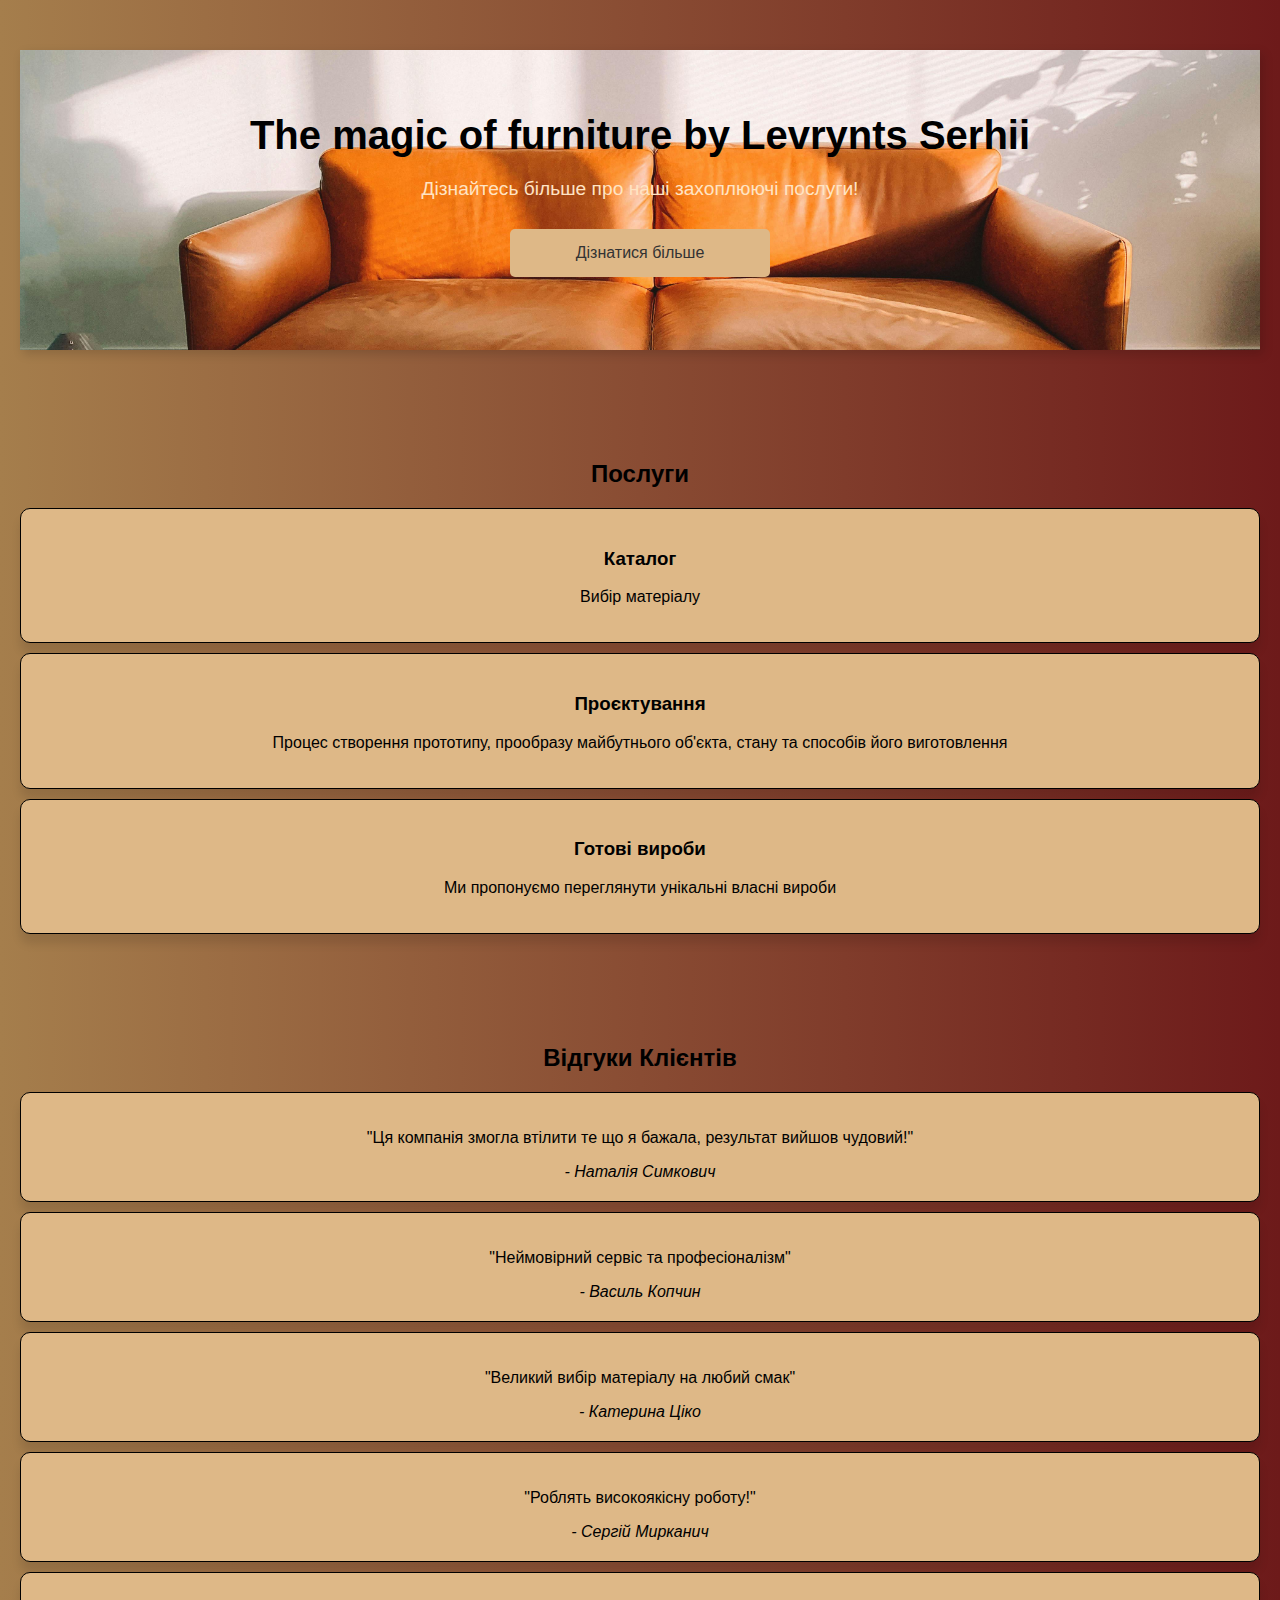
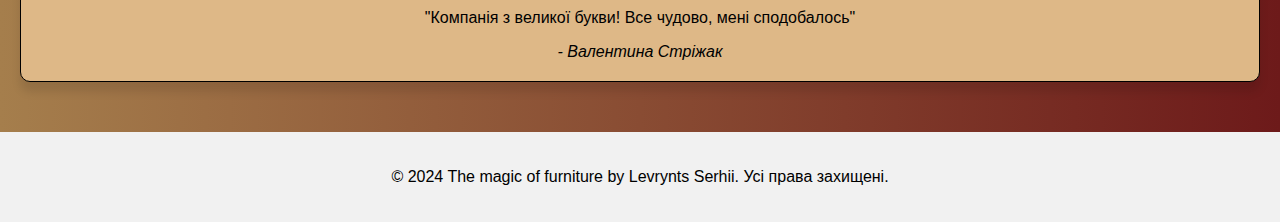
<file: lab10/index.html>
<!DOCTYPE html>
<html lang="uk">
<head>
    <meta charset="UTF-8">
    <meta name="viewport" content="width=device-width, initial-scale=1.0">
    <link rel="stylesheet" href="/lab10/style.css">
    <title>The magic of furniture</title>
</head>
<body>
    <header>
        <div class="headerDiv" >
            <img class="furniture" src="/furniture1.jpg" alt="зображення">
            <h1>The magic of furniture by Levrynts Serhii</h1>
            <p>Дізнайтесь більше про наші захоплюючі послуги!</p>
            <a class="idbutton" href="./info.html" >Дізнатися більше</a>
        </div>
        
    </header>

    <section id="services">
        <h2>Послуги</h2>
        <div id="service" class="service">
            <h3>Каталог</h3>
            <p>Вибір матеріалу</p>
        </div>
        <div id="service" class="service">
            <h3>Проєктування</h3>
            <p>Процес створення прототипу, прообразу майбутнього об'єкта, стану та способів його виготовлення</p>
        </div>
        <div id="service" class="service">
            <h3>Готові вироби</h3>
            <p>Ми пропонуємо переглянути унікальні власні вироби</p>
        </div>
    </section>

    <section id="testimonials">
        <h2>Відгуки Клієнтів</h2>
        <div class="testimonial">
            <p>"Ця компанія змогла втілити те що я бажала, результат вийшов чудовий!"</p>
            <cite>- Наталія Симкович</cite>
        </div>
        <div class="testimonial">
            <p>"Неймовірний сервіс та професіоналізм"</p>
            <cite>- Василь Копчин</cite>
        </div>
        <div class="testimonial">
            <p>"Великий вибір матеріалу на любий смак"</p>
            <cite>- Катерина Ціко</cite>
        </div>
        <div class="testimonial">
            <p>"Роблять високоякісну роботу!"</p>
            <cite>- Сергій Мирканич</cite>
        </div>
        <div class="testimonial">
            <p>"Компанія з великої букви! Все чудово, мені сподобалось"</p>
            <cite>- Валентина Стріжак</cite>
        </div>
    </section>

    <footer>
        <p>© 2024 The magic of furniture by Levrynts Serhii. Усі права захищені.</p>
    </footer>

    <script src="script.js"></script>
</body>
</html>
</file>
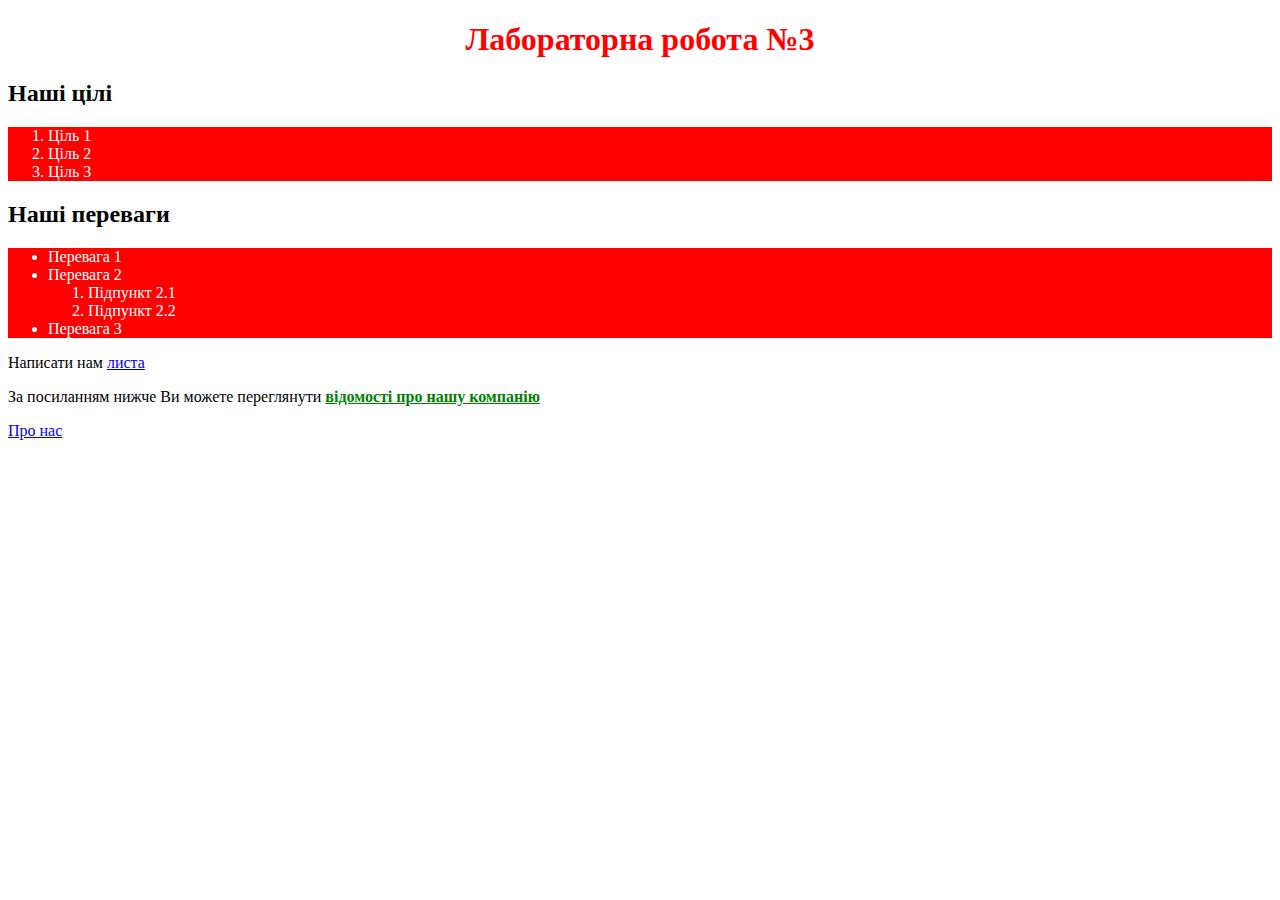
<file: lab3/index.html>
<!DOCTYPE html> 
  <html lang=uk-ua> 
    <head> 
      <meta charset=utf-8> 
      <title>Лаб. №3: головна</title> 
      <link rel="icon" type="image/png" sizes="16x16"  href="/favicon-16x16.png">
      <meta name="msapplication-TileColor" content="#ffffff">
      <meta name="theme-color" content="#ffffff">
      <link rel="stylesheet" type="text/css" href="styles/styles.css"> 
      <script>alert('Привіт!')</script>  
      <meta name="viewport" content="width=device-width, initial-scale=1.0"> 
    </head> 
    <body> 
      <h1>Лабораторна робота №3</h1> 
      <h2>Наші цілі</h2> 
        <ol> 
          <li>Ціль 1</li> 
          <li>Ціль 2</li> 
          <li>Ціль 3</li>  
        </ol> 
      <h2>Наші переваги</h2> 
      <ul>     
        <li>Перевага 1</li> 
        <li>Перевага 2 
        <ol> 
          <li>Підпункт 2.1</li> 
          <li>Підпункт 2.2</li> 
        </ol> 
        <li>Перевага 3</li> 
      </ul> 
      <p>Написати нам <a href="mailto:levrynts.dmytrii@student.uzhnu.edu.ua">листа</a></p> 
      <p>За посиланням нижче Ви можете переглянути <b>відомості про нашу компанію</b></p> 
      <p><a href="pages/about.html" style="color:blue">Про нас</a></p> 
    </body> 
  </html>
</file>
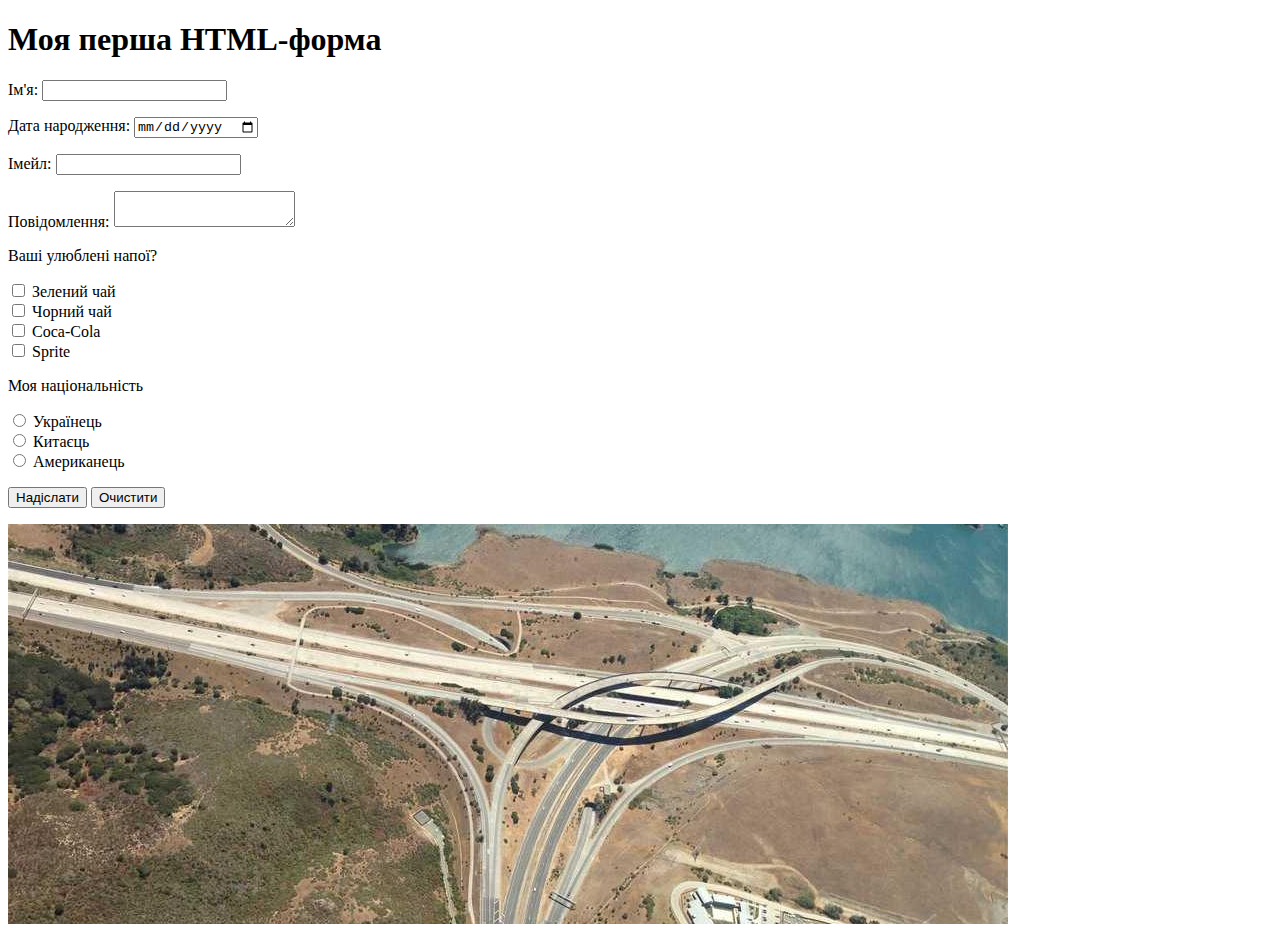
<file: lab4/index.html>
<!DOCTYPE html>
<html lang="en">
<head>
    <meta charset="UTF-8">
    <meta name="viewport" content="width=device-width, initial-scale=1.0">
    <link rel="stylesheet" href="./style.css">
    <title>Document</title>
</head>
<body>
    <h1 class="logo">Моя перша HTML-форма</h1>
<form action="https://httpbin.org/get" method="get">
    <label for="user_name">Ім'я:</label>
    <input type="text" name="user_name" id="user_name">
<p>
    <label for="user_date">Дата народження:</label>
    <input type="date" name="user_date" id="user_date">
 </p>
 <p>
    <label for="user_email">Імейл:</label>
    <input type="email" name="user_email" id="user_email">
 </p>
 <p>
    <label for="user_message">Повідомлення:</label>
    <textarea id="user_message" name="user_message" rows="2" cols="20"></textarea></label>
 </p>
  <p>Ваші улюблені напої?</p>
  <label>
    <input type="checkbox" name="user_drinks" id="user_drinks">
    Зелений чай
  </label>
  <br>
  <label>
    <input type="checkbox" name="user_drinks" id="user_drinks">
    Чорний чай
  </label>
  <br>
  <label>
    <input type="checkbox" name="user_drinks" id="user_drinks">
    Coca-Cola
  </label>
  <br>
  <label>
    <input type="checkbox" name="user_drinks" id="user_drinks">
    Sprite
  <p>Моя національність</p>
    <label>
    <input type="radio" name="user_nationality" id="user_nationality">
    Українець
  </label>
  <br>
  <label>
    <input type="radio" name="user_nationality" id="user_nationality">
    Китаєць
  </label>
  <br>
  <label>
    <input type="radio" name="user_nationality" id="user_nationality">
    Американець
  </label>
 <p>
    <input type="submit" value="Надіслати"> <input type="reset" value="Очистити">
 </p>
</form>
<picture class="picture">
    <source media="(max-width: 468px)" srcset="./images/558-300x500.jpg" />
    <source media="(min-width: 469px)" srcset="./images/576-1000x400.jpg" />
    <img src="./images/576-1000x400.jpg" />
  </picture>
  </body>
</html>
</file>
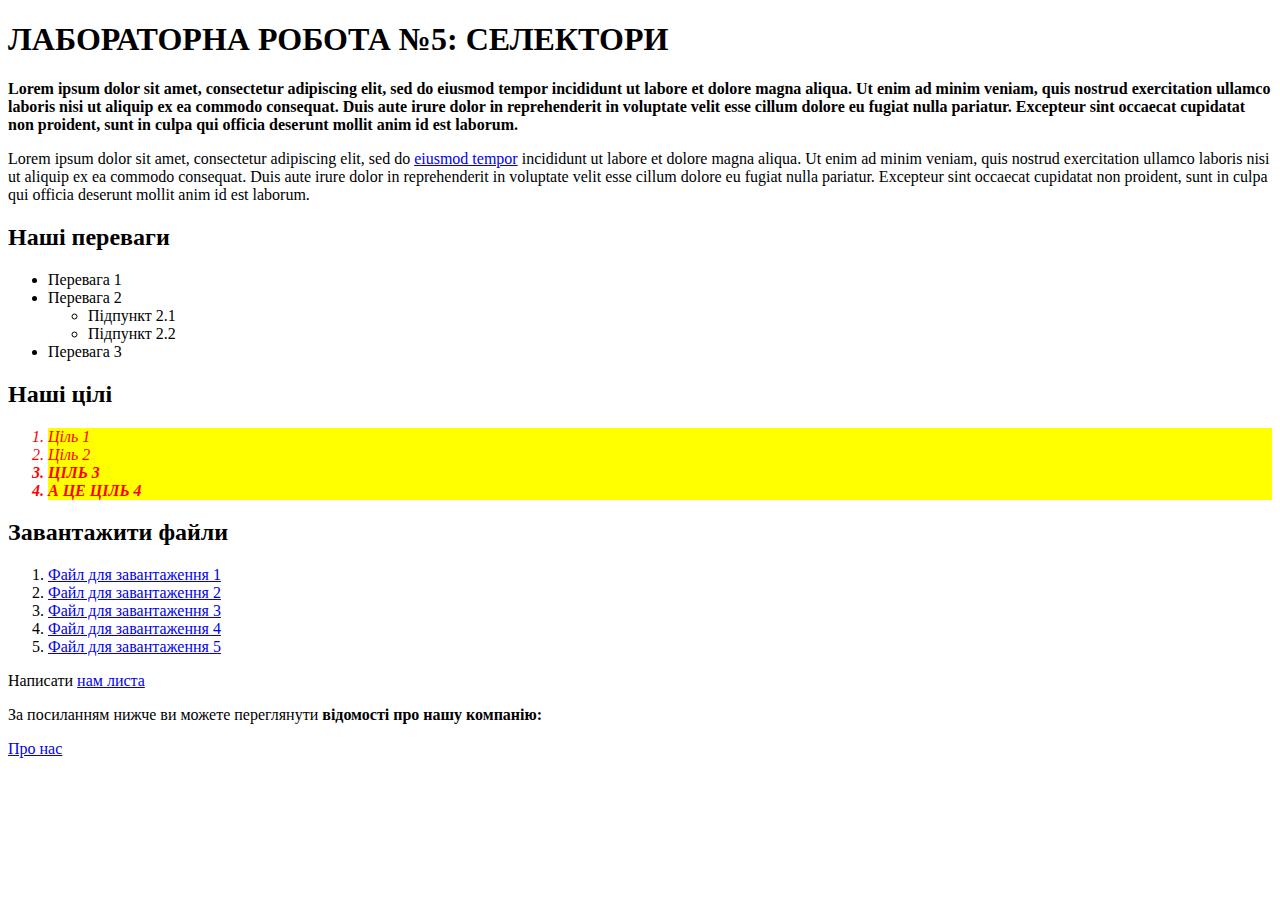
<file: lab5/index.html>
<!DOCTYPE html>
<html lang="en">
<head>
    <meta charset="UTF-8">
    <meta name="viewport" content="width=device-width, initial-scale=1.0">
    <title>Document</title>
    <style>
        .uppercase {
            text-transform: uppercase;
        }
        .bold {
            font-weight: bold;
        }
        .goal-list {
            color: #ff0000; /* Червоний колір */
        }
        .goal-list li {
            background-color: yellow;
            font-style: italic;
        }
        /* Додаткові стилі для інших завдань */
    </style>
</head>
<body>
    <h1 class="uppercase" id="main-title">Лабораторна робота №5: селектори</h1>

    <p class="bold">Lorem ipsum dolor sit amet, consectetur adipiscing elit, sed do eiusmod tempor incididunt ut labore et dolore magna aliqua. Ut enim ad minim veniam, quis nostrud exercitation ullamco laboris nisi ut aliquip ex ea commodo consequat. Duis aute irure dolor in reprehenderit in voluptate velit esse cillum dolore eu fugiat nulla pariatur. Excepteur sint occaecat cupidatat non proident, sunt in culpa qui officia deserunt mollit anim id est laborum.</p>
    
    <p id="contact-message">Lorem ipsum dolor sit amet, consectetur adipiscing elit, sed do <a href="link.html">eiusmod tempor</a> incididunt ut labore et dolore magna aliqua. Ut enim ad minim veniam, quis nostrud exercitation ullamco laboris nisi ut aliquip ex ea commodo consequat. Duis aute irure dolor in reprehenderit in voluptate velit esse cillum dolore eu fugiat nulla pariatur. Excepteur sint occaecat cupidatat non proident, sunt in culpa qui officia deserunt mollit anim id est laborum.</p>

    <h2>Наші переваги</h2>
    <ul>
        <li>Перевага 1</li>
        <li>Перевага 2
            <ul>
                <li>Підпункт 2.1</li>
                <li>Підпункт 2.2</li>
            </ul>
        </li>
        <li>Перевага 3</li>
    </ul>

    <h2>Наші цілі</h2>
    <ol class="goal-list">
        <li class="list__item"><span>Ціль 1</span></li>
        <li class="list__item"><span>Ціль 2</span></li>
        <li class="list__item bold uppercase"><span>Ціль 3</span></li>
        <li class="list__item bold uppercase"><span>А це ціль 4</span></li>
    </ol>

    <h2>Завантажити файли</h2>
    <ol>
        <li><a href="file1.pdf">Файл для завантаження 1</a></li>
        <li><a href="file2.pdf">Файл для завантаження 2</a></li>
        <li><a href="file3.docx">Файл для завантаження 3</a></li>
        <li><a href="file4.docx">Файл для завантаження 4</a></li>
        <li><a href="file5.pdf">Файл для завантаження 5</a></li>
    </ol>

    <p id="contact-message">Написати <a href="mailto:student@student.uzhnu.edu.ua">нам листа</a></p>
    <p>За посиланням нижче ви можете переглянути <strong>відомості про нашу компанію:</strong></p>
    <a href="about.html">Про нас</a>
</body>
</html>
</file>
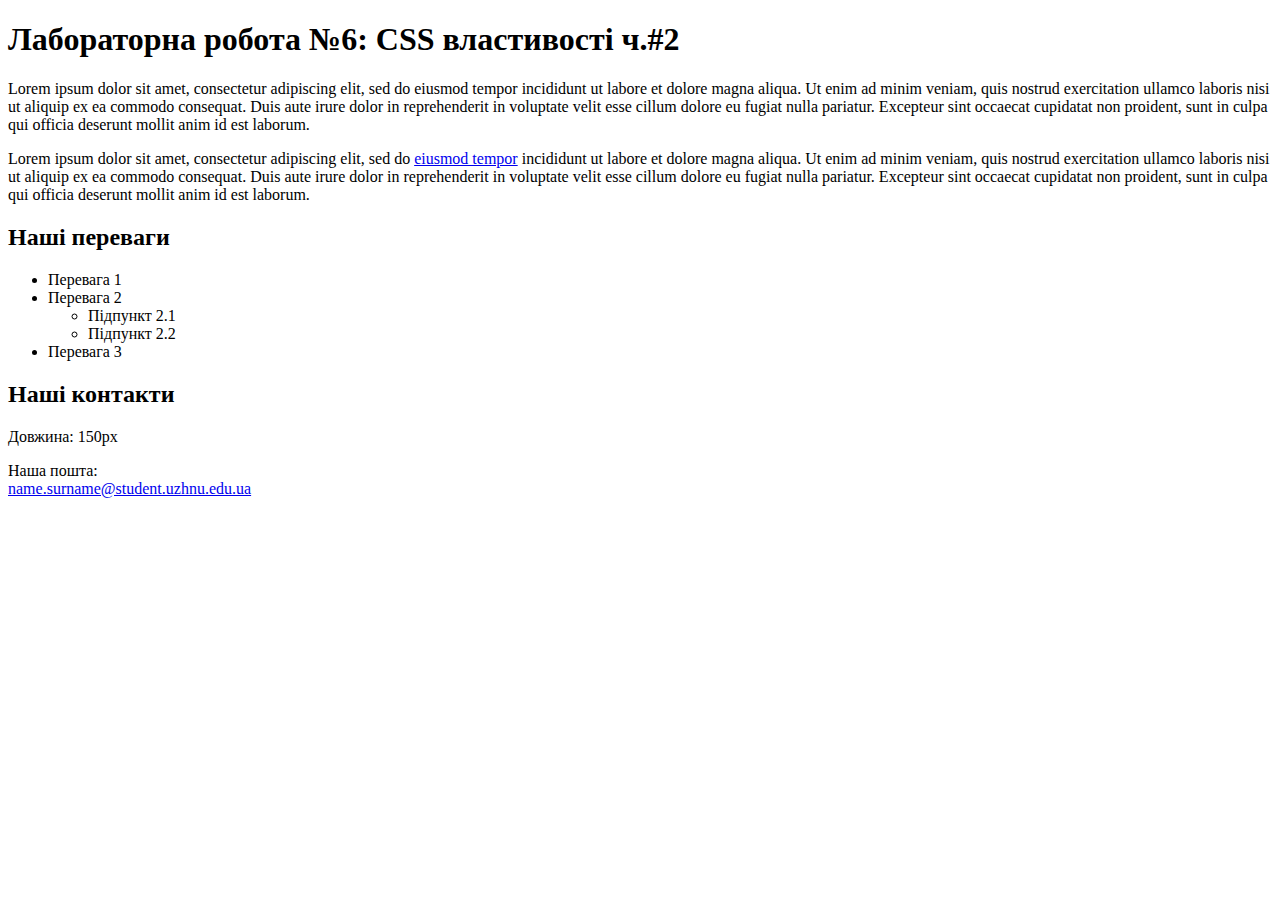
<file: lab6/index.html>
<!DOCTYPE html>
<html lang="en">
<head>
    <meta charset="UTF-8">
    <meta name="viewport" content="width=device-width, initial-scale=1.0">
    <title>Лабораторна робота №6</title>
    <link href="https://fonts.googleapis.com/css2?family=Cormorant+Infant:wght@700&display=swap" rel="stylesheet">
    <style>
      /* Вставте тут ваш CSS код */
    </style>
  </head>
  <body>
    <h1>Лабораторна робота №6: CSS властивості ч.#2</h1>
    <p>Lorem ipsum dolor sit amet, consectetur adipiscing elit, sed do eiusmod tempor incididunt ut labore et dolore magna aliqua. Ut enim ad minim veniam, quis nostrud exercitation ullamco laboris nisi ut aliquip ex ea commodo consequat. Duis aute irure dolor in reprehenderit in voluptate velit esse cillum dolore eu fugiat nulla pariatur. Excepteur sint occaecat cupidatat non proident, sunt in culpa qui officia deserunt mollit anim id est laborum.</p>
    
    <p class="double-line">Lorem ipsum dolor sit amet, consectetur adipiscing elit, sed do <a href="link.html">eiusmod tempor</a> incididunt ut labore et dolore magna aliqua. Ut enim ad minim veniam, quis nostrud exercitation ullamco laboris nisi ut aliquip ex ea commodo consequat. Duis aute irure dolor in reprehenderit in voluptate velit esse cillum dolore eu fugiat nulla pariatur. Excepteur sint occaecat cupidatat non proident, sunt in culpa qui officia deserunt mollit anim id est laborum.</p>

    <h2>Наші переваги</h2>
    <ul class="our-adv">
      <li>Перевага 1</li>
      <li>Перевага 2
        <ul>
          <li>Підпункт 2.1</li>
          <li>Підпункт 2.2</li>
        </ul>
      </li>
      <li>Перевага 3</li>
    </ul>
    
    <h2>Наші контакти</h2>
    <p class="ruler">Довжина: 150px</p>
    <div class="mail-box"> <!-- Додано клас mail-box -->
      <p>Наша пошта:<br><a href="mailto:name.surname@student.uzhnu.edu.ua">name.surname@student.uzhnu.edu.ua</a></p> <!-- Додано <br> для нового рядка -->
    </div>
  </body>
</html>
</body>
</html>
</file>
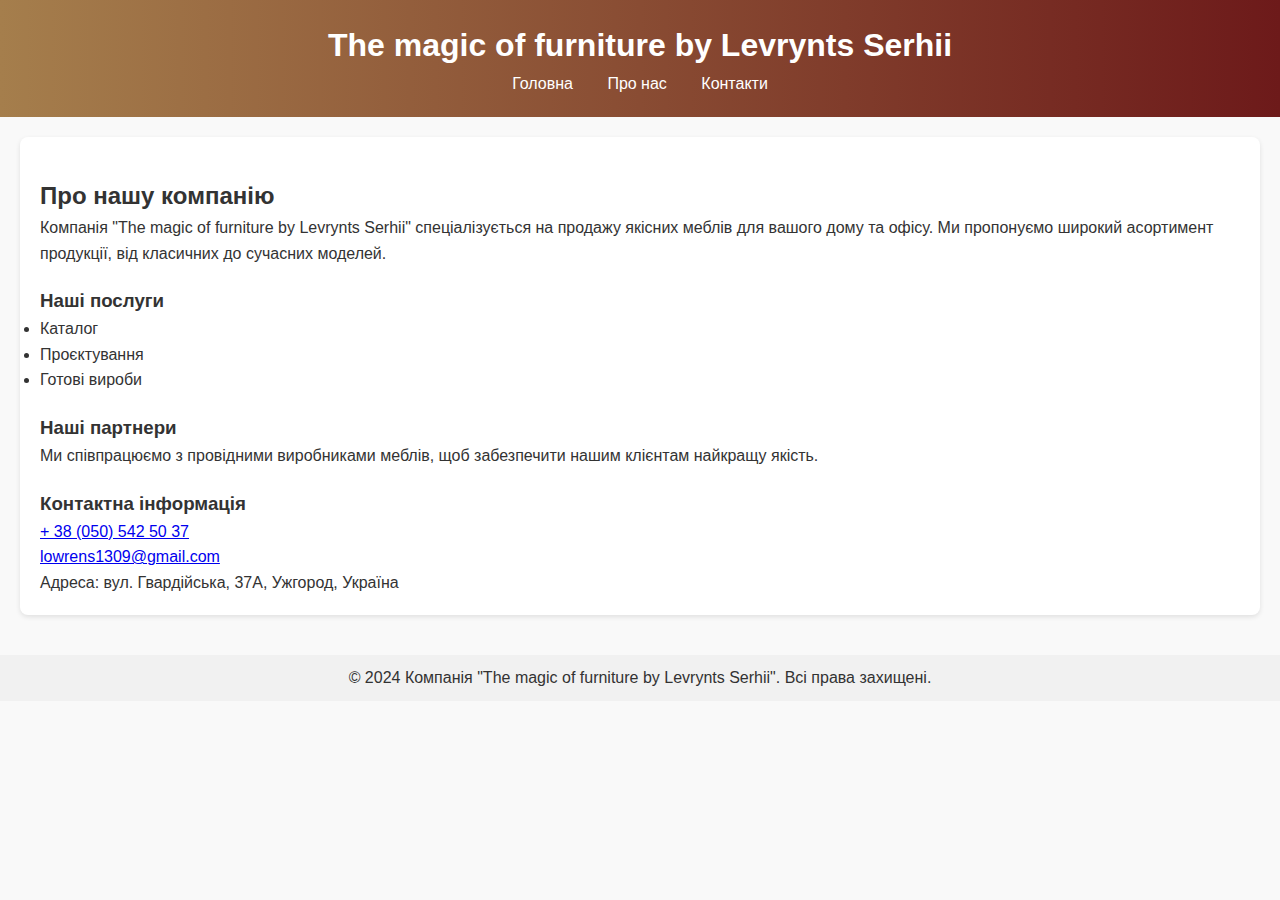
<file: lab10/info.html>
<!DOCTYPE html>
<html lang="uk">
<head>
    <meta charset="UTF-8">
    <meta name="viewport" content="width=device-width, initial-scale=1.0">
    <link rel="stylesheet" href="styles.css">
    <title>Детальна інформація про магазин з меблями</title>
</head>
<body>
    <header>
        <h1>The magic of furniture by Levrynts Serhii</h1>
        <nav>
            <ul>
                <li><a href="index.html">Головна</a></li>
                <li><a href="about.html">Про нас</a></li>
                <li><a href="contact.html">Контакти</a></li>
            </ul>
        </nav>
    </header>

    <main>
        <section class="info">
            <h2>Про нашу компанію</h2>
            <p>Компанія "The magic of furniture by Levrynts Serhii" спеціалізується на продажу якісних меблів для вашого дому та офісу. Ми пропонуємо широкий асортимент продукції, від класичних до сучасних моделей.</p>
            
            <h3>Наші послуги</h3>
            <ul>
                <li>Каталог</li>
                <li>Проєктування</li>
                <li>Готові вироби</li>
            </ul>

            <h3>Наші партнери</h3>
            <p>Ми співпрацюємо з провідними виробниками меблів, щоб забезпечити нашим клієнтам найкращу якість.</p>

            <h3>Контактна інформація</h3>
            <a class="footer__adress-link" href="tel:+380505425037">
                + 38 (050) 542 50 37
            </a>
            <p></p>
            <a class="footer__adress-link"
            href="mailto:lowrens1309@gmail.com">lowrens1309@gmail.com</a>
            <p>Адреса: вул. Гвардійська, 37А, Ужгород, Україна</p>
        </section>
    </main>

    <footer>
        <p>&copy; 2024 Компанія "The magic of furniture by Levrynts Serhii". Всі права захищені.</p>
    </footer>
</body>
</html>
</file>
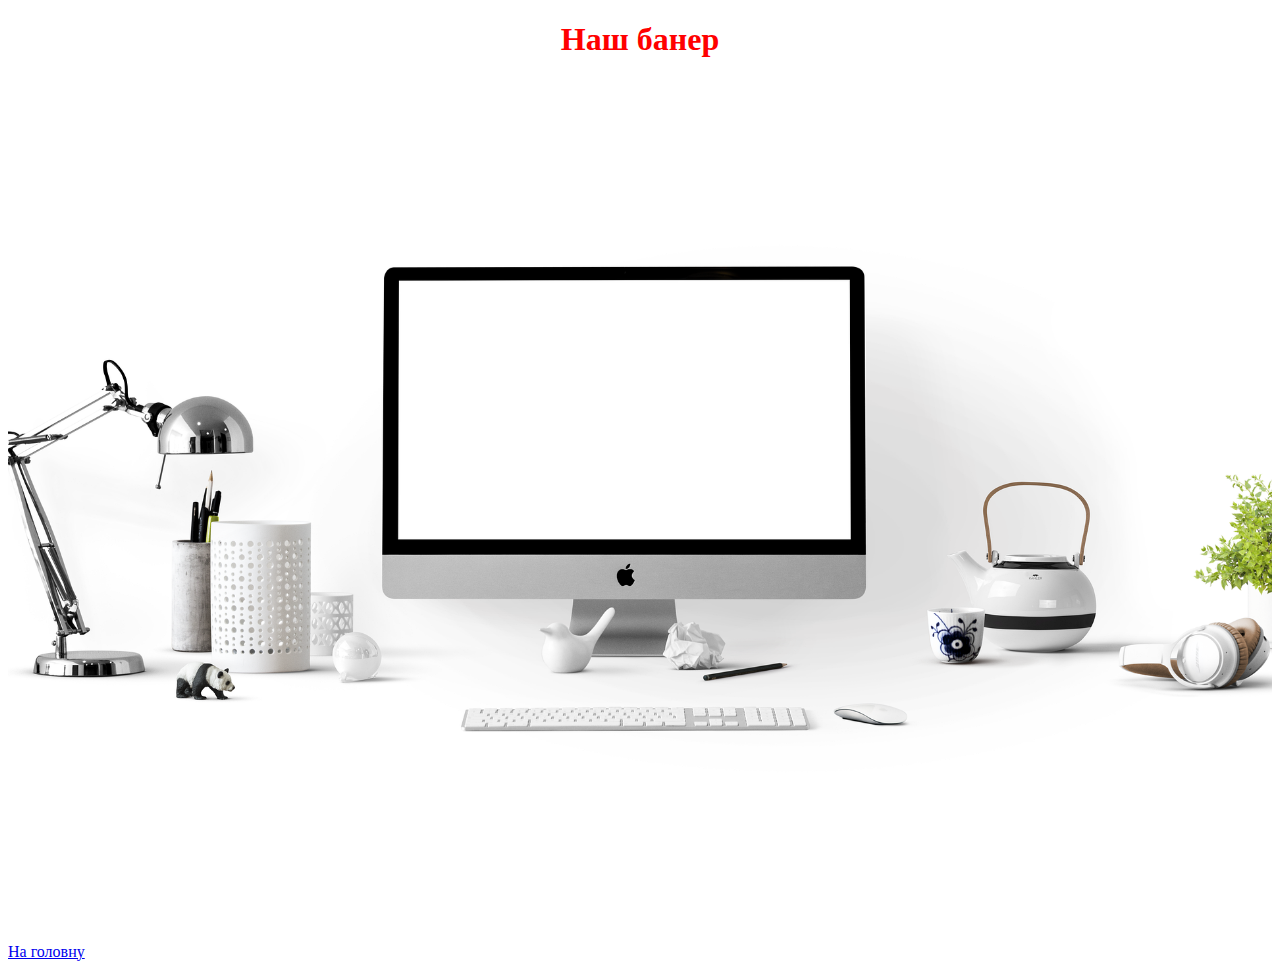
<file: lab3/pages/about.html>
<!DOCTYPE html> 
<html lang=uk-ua> 
  <head> 
    <meta charset=utf-8> 
    <title>Лаб. №3: про нас</title> 
    <link rel="stylesheet" type="text/css" href="../styles/styles.css"> 
    <meta name="viewport" content="width=device-width, initial-scale=1.0"> 
  </head>  
  <body> 
    <h1>Наш банер</h1> 
    <img src="../images/banners/apple-1920.jpg" alt="Баннер">   
    <p><a href="../index.html">На головну</a></p> 
  </body> 
</html>
</file>
<file: lab10/style.css>
body {
    font-family: 'Arial', sans-serif;
    margin: 0;
    padding: 0;
    background: linear-gradient(to right, rgb(165, 126, 76), rgb(109, 26, 26));
}
.furniture {
    width: 100%;
    height: 100%;
    background-size: cover;
    z-index: -1;
    position: absolute;
    object-fit:cover;
    image-rendering: auto;       
    image-rendering: crisp-edges; 
    image-rendering: optimizeQuality; 
    
}
.headerDiv {
    display: flex;
    flex-direction: column;
    z-index: 1;
    position: relative;
    overflow: hidden;
    height: 300px;
    width: 100%;
    justify-content: center;
    box-shadow: 3px 4px 10px rgba(0, 0, 0, 0.15);
}
header {
    color: white;
    padding: 50px 20px;
    text-align: center;
    position: relative;
}

header h1 {
    color: black;
    margin: 0;
    font-size: 2.5em;
}

header p {
    font-size: 1.2em;
    color: bisque;
}

.idbutton {
    background-color: burlywood;
    text-decoration: none;
    color: #333;
    border: none;
    padding: 15px 30px;
    font-size: 1em;
    cursor: pointer;
    transition: background-color 0.3s, transform 0.2s;
    border-radius: 5px;
    margin: 10px 0;
    width: 200px;
    align-self: center;

}

.idbutton:hover {
    background-color: white;
    transform: scale(1.05);
}

section {
    padding: 40px 20px;
}
#service {
    background-color: burlywood;
    box-shadow: 0 10px 10px rgba(0,0,0,0.1);
    border: solid;
    border-width: 0.5px;
    text-align: center;
}

.service, .testimonial {
    background: burlywood;
    border-radius: 10px;
    padding: 20px;
    margin: 10px 0;
    text-align: center;
    box-shadow: 0 10px 10px rgba(0,0,0,0.1);
    border: solid;
    border-width: 0.5px;
}

.service:hover, .testimonial:hover {
    transform: translateY(-5px);
}

h2 {
    text-align: center;
    color: black;
}

footer {
    text-align: center;
    padding: 20px;
    background-color: #f1f1f1;
}

@media (max-width: 600px) {
    header {
        padding: 20px;
    }

    .service, .testimonial {
        margin: 5px 0;
        padding: 15px;
    }
}
.modal {
    display: flex;
    justify-content: center;
    align-items: center;
    position: fixed;
    top: 0;
    left: 0;
    width: 100%;
    height: 100%;
    background: rgba(0, 0, 0, 0.7);
    z-index: 1000;
}

.modal-content {
    background: white;
    padding: 20px;
    border-radius: 10px;
    text-align: center;
}

.close-btn {
    color: #aaa;
    float: right;
    font-size: 28px;
    font-weight: bold;
}

.close-btn:hover,
.close-btn:focus {
    color: black;
    text-decoration: none;
    cursor: pointer;
}
</file>
<file: lab3/styles/styles.css>
i, em, span, b, strong {
    color: green;
    text-decoration: underline;
}

ol, ul {
   background-color: red;
   color: white;
}

img {
    width: 100%;
    max-width: 100%;
}

h1 { 
    text-align: center; color: red 
}
</file>
<file: lab4/style.css>
.logo{
    color: black;
}

/* dmjdjdjkdkdkdddkkdkddk */
</file>
<file: lab10/styles.css>
* {
    margin: 0;
    padding: 0;
    box-sizing: border-box;
}

body {
    font-family: Arial, sans-serif;
    line-height: 1.6;
    background-color: #f9f9f9;
    color: #333;
}

header {
    background: linear-gradient(to right, rgb(165, 126, 76), rgb(109, 26, 26));
    color: #fff;
    padding: 20px;
    text-align: center;
}

nav ul {
    list-style: none;
    padding: 0;
}

nav ul li {
    display: inline;
    margin: 0 15px;
}

nav ul li a {
    color: #fff;
    text-decoration: none;
}

main {
    padding: 20px;
}

.info {
    background: #fff;
    padding: 20px;
    border-radius: 8px;
    box-shadow: 0 2px 5px rgba(0, 0, 0, 0.1);
}

h2, h3 {
    margin-top: 20px;
}

footer {
    text-align: center;
    padding: 10px;
    background: #f1f1f1;
    margin-top: 20px;
}
</file>
